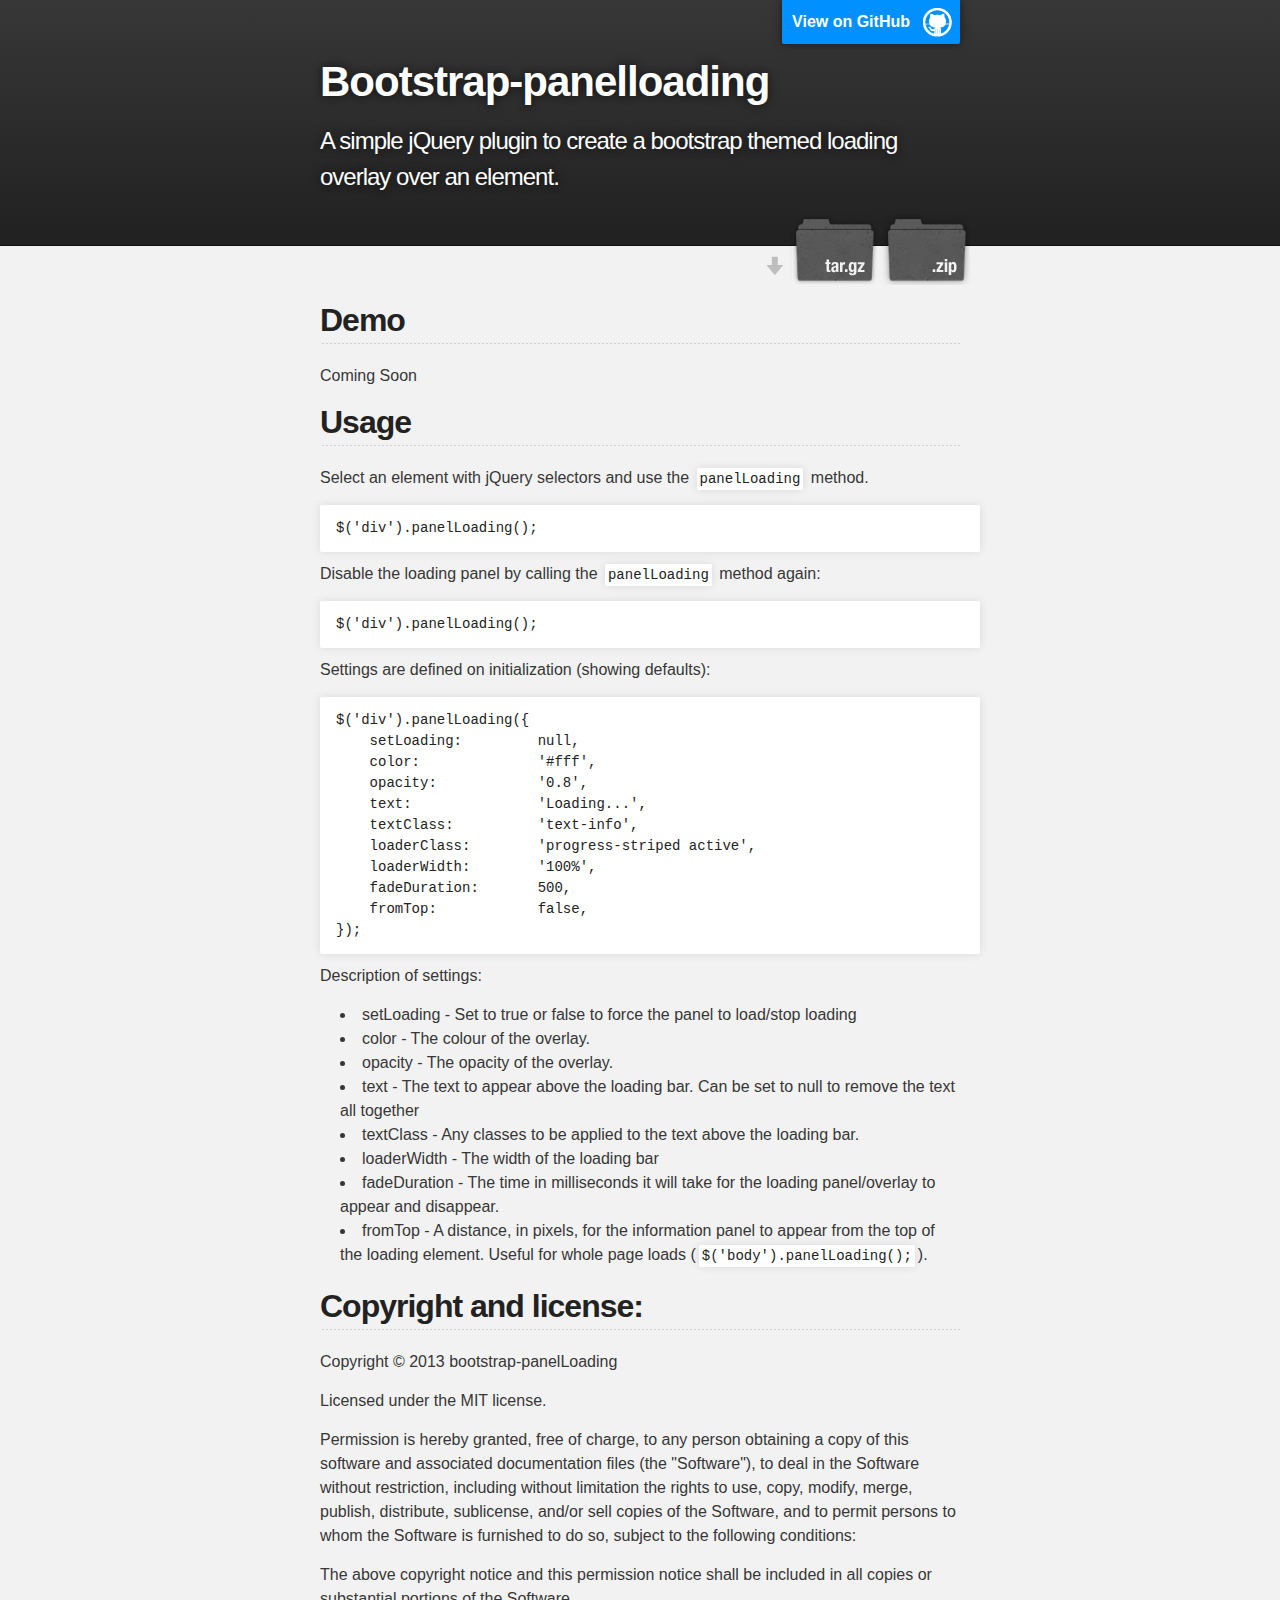
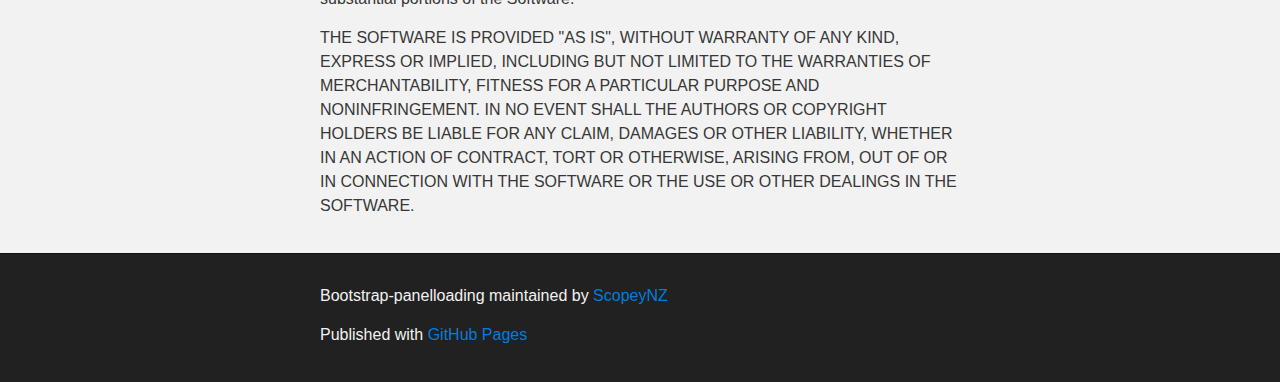
<file: index.html>
<!DOCTYPE html>
<html>

  <head>
    <meta charset='utf-8' />
    <meta http-equiv="X-UA-Compatible" content="chrome=1" />
    <meta name="description" content="Bootstrap-panelloading : A simple jQuery plugin to create a bootstrap themed loading modal over the top of a selected element." />

    <link rel="stylesheet" type="text/css" media="screen" href="stylesheets/stylesheet.css">
    <script src="https://google-code-prettify.googlecode.com/svn/loader/run_prettify.js"></script>
    <link rel="stylesheet" type="text/css" media="screen" href="stylesheets/prettyprint.css">

    <title>Bootstrap-panelloading</title>
  </head>

  <body>

    <!-- HEADER -->
    <div id="header_wrap" class="outer">
        <header class="inner">
          <a id="forkme_banner" href="https://github.com/ScopeyNZ/bootstrap-panelLoading">View on GitHub</a>

          <h1 id="project_title">Bootstrap-panelloading</h1>
          <h2 id="project_tagline">A simple jQuery plugin to create a bootstrap themed loading overlay over an element.</h2>

            <section id="downloads">
              <a class="zip_download_link" href="https://github.com/ScopeyNZ/bootstrap-panelLoading/zipball/master">Download this project as a .zip file</a>
              <a class="tar_download_link" href="https://github.com/ScopeyNZ/bootstrap-panelLoading/tarball/master">Download this project as a tar.gz file</a>
            </section>
        </header>
    </div>

    <!-- MAIN CONTENT -->
    <div id="main_content_wrap" class="outer">
      <section id="main_content" class="inner">
      
<h2>Demo</h2>

<!-- <a href="#">View the demo here</a> -->
Coming Soon

<h2>Usage</h2>

<p>Select an element with jQuery selectors and use the <code>panelLoading</code> method.</p>

<pre class="prettyprint"><code>$('div').panelLoading();</code></pre>

<p>Disable the loading panel by calling the <code>panelLoading</code> method again:</p>

<pre class="prettyprint"><code>$('div').panelLoading();</code></pre>

<p>Settings are defined on initialization (showing defaults):</p>

<pre class="prettyprint"><code>$('div').panelLoading({
    setLoading:         null,
    color:              '#fff',
    opacity:            '0.8',
    text:               'Loading...',
    textClass:          'text-info',
    loaderClass:        'progress-striped active',
    loaderWidth:        '100%',
    fadeDuration:       500,
    fromTop:            false,
});</code></pre>

<p>Description of settings:</p>

<ul>
<li>setLoading - Set to true or false to force the panel to load/stop loading</li>
<li>color - The colour of the overlay.</li>
<li>opacity - The opacity of the overlay.</li>
<li>text - The text to appear above the loading bar. Can be set to null to remove the text all together</li>
<li>textClass - Any classes to be applied to the text above the loading bar.</li>
<li>loaderWidth - The width of the loading bar</li>
<li>fadeDuration - The time in milliseconds it will take for the loading panel/overlay to appear and disappear.</li>
<li>fromTop - A distance, in pixels, for the information panel to appear from the top of the loading element. Useful for whole page loads (<code class="prettyprint">$('body').panelLoading();</code>).</li>
</ul>

<h2>Copyright and license:</h2>

<p>Copyright &copy; 2013 bootstrap-panelLoading</p>

<p>Licensed under the MIT license.</p>

<p>Permission is hereby granted, free of charge, to any person obtaining a copy of this software and associated documentation files (the "Software"), to deal in the Software without restriction, including without limitation the rights to use, copy, modify, merge, publish, distribute, sublicense, and/or sell copies of the Software, and to permit persons to whom the Software is furnished to do so, subject to the following conditions:</p>

<p>The above copyright notice and this permission notice shall be included in all copies or substantial portions of the Software.</p>

<p>THE SOFTWARE IS PROVIDED "AS IS", WITHOUT WARRANTY OF ANY KIND, EXPRESS OR IMPLIED, INCLUDING BUT NOT LIMITED TO THE WARRANTIES OF MERCHANTABILITY, FITNESS FOR A PARTICULAR PURPOSE AND NONINFRINGEMENT. IN NO EVENT SHALL THE AUTHORS OR COPYRIGHT HOLDERS BE LIABLE FOR ANY CLAIM, DAMAGES OR OTHER LIABILITY, WHETHER IN AN ACTION OF CONTRACT, TORT OR OTHERWISE, ARISING FROM, OUT OF OR IN CONNECTION WITH THE SOFTWARE OR THE USE OR OTHER DEALINGS IN THE SOFTWARE.</p>

</section>
    </div>

    <!-- FOOTER  -->
    <div id="footer_wrap" class="outer">
      <footer class="inner">
        <p class="copyright">Bootstrap-panelloading maintained by <a href="https://github.com/ScopeyNZ">ScopeyNZ</a></p>
        <p>Published with <a href="http://pages.github.com">GitHub Pages</a></p>
      </footer>
    </div>

    

  </body>
</html>
</file>
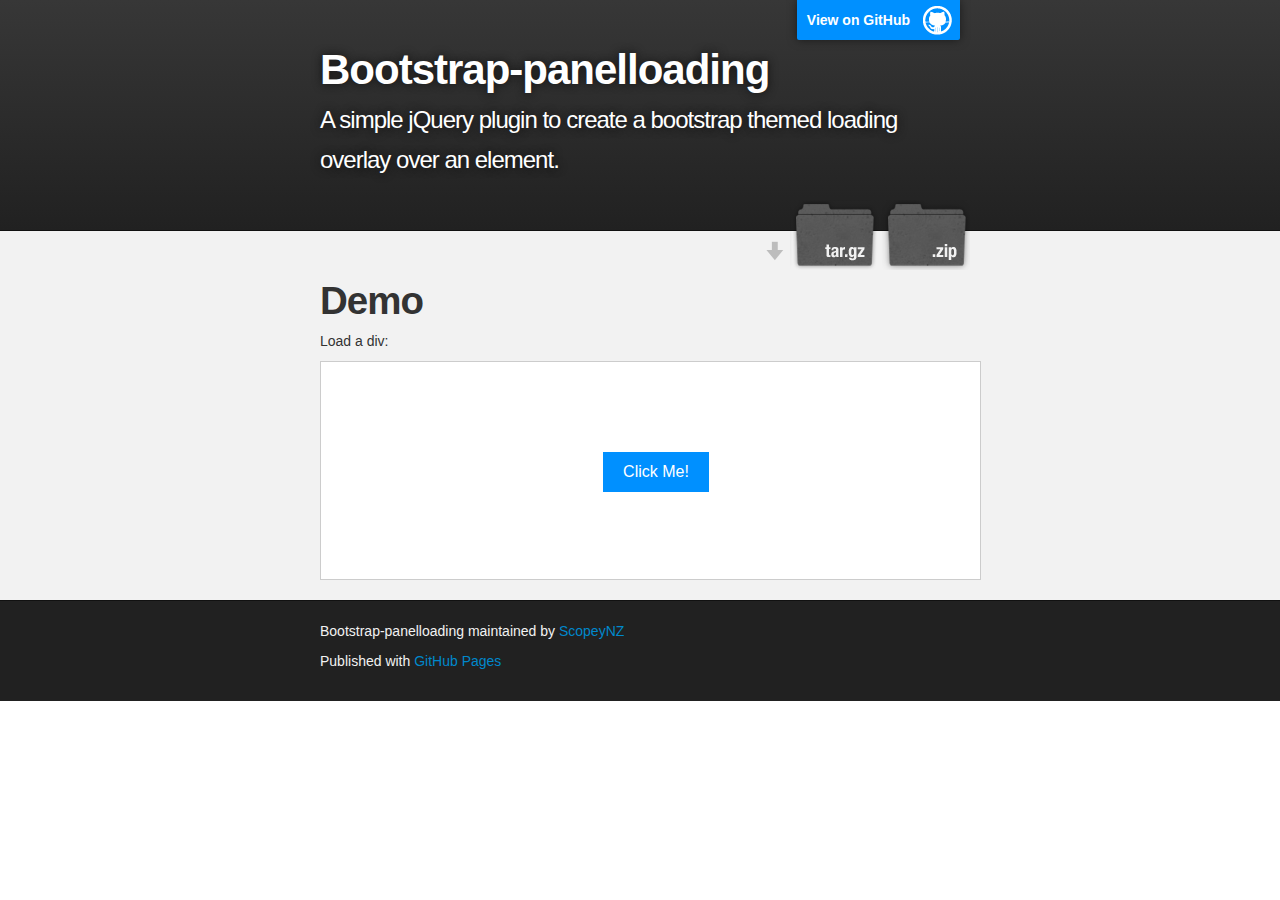
<file: demo.html>
<!DOCTYPE html>
<html>

  <head>
    <meta charset='utf-8' />
    <meta http-equiv="X-UA-Compatible" content="chrome=1" />
    <meta name="description" content="Bootstrap-panelloading : A simple jQuery plugin to create a bootstrap themed loading modal over the top of a selected element." />

    <link rel="stylesheet" type="text/css" media="screen" href="stylesheets/stylesheet.css">
    <link rel="stylesheet" type="text/css" media="screen" href="stylesheets/base.css">
    <script src="https://google-code-prettify.googlecode.com/svn/loader/run_prettify.js"></script>
    <link rel="stylesheet" type="text/css" media="screen" href="stylesheets/prettyprint.css">
    <link rel="stylesheet" type="text/css" media="screen" href="stylesheets/panelLoading.plugin.css">
    <link rel="stylesheet" type="text/css" media="screen" href="stylesheets/bootstrap.min.css">
    
    <script src="javascripts/jquery.min.js"></script>
    <script src="javascripts/panelLoading.plugin.js"></script>
    <script src="javascripts/demo.js"></script>

    <title>Bootstrap-panelloading</title>
  </head>

  <body>

    <!-- HEADER -->
    <div id="header_wrap" class="outer">
        <header class="inner">
          <a id="forkme_banner" href="https://github.com/ScopeyNZ/bootstrap-panelLoading">View on GitHub</a>

          <h1 id="project_title">Bootstrap-panelloading</h1>
          <h2 id="project_tagline">A simple jQuery plugin to create a bootstrap themed loading overlay over an element.</h2>

            <section id="downloads">
              <a class="zip_download_link" href="https://github.com/ScopeyNZ/bootstrap-panelLoading/zipball/master">Download this project as a .zip file</a>
              <a class="tar_download_link" href="https://github.com/ScopeyNZ/bootstrap-panelLoading/tarball/master">Download this project as a tar.gz file</a>
            </section>
        </header>
    </div>

    <!-- MAIN CONTENT -->
    <div id="main_content_wrap" class="outer">
      <section id="main_content" class="inner">
      
<h1>Demo</h1>

<p>Load a div:</p>
<div class="demo-pane"><button class="my-btn">Click Me!</button></div>




</section>
    </div>

    <!-- FOOTER  -->
    <div id="footer_wrap" class="outer">
      <footer class="inner">
        <p class="copyright">Bootstrap-panelloading maintained by <a href="https://github.com/ScopeyNZ">ScopeyNZ</a></p>
        <p>Published with <a href="http://pages.github.com">GitHub Pages</a></p>
      </footer>
    </div>

    

  </body>
</html>
</file>
<file: stylesheets/stylesheet.css>
/*******************************************************************************
Slate Theme for GitHub Pages
by Jason Costello, @jsncostello
*******************************************************************************/

@import url(pygment_trac.css);

/*******************************************************************************
MeyerWeb Reset
*******************************************************************************/

html, body, div, span, applet, object, iframe,
h1, h2, h3, h4, h5, h6, p, blockquote, pre,
a, abbr, acronym, address, big, cite, code,
del, dfn, em, img, ins, kbd, q, s, samp,
small, strike, strong, sub, sup, tt, var,
b, u, i, center,
dl, dt, dd, ol, ul, li,
fieldset, form, label, legend,
table, caption, tbody, tfoot, thead, tr, th, td,
article, aside, canvas, details, embed,
figure, figcaption, footer, header, hgroup,
menu, nav, output, ruby, section, summary,
time, mark, audio, video {
  margin: 0;
  padding: 0;
  border: 0;
  font: inherit;
  vertical-align: baseline;
}

/* HTML5 display-role reset for older browsers */
article, aside, details, figcaption, figure,
footer, header, hgroup, menu, nav, section {
  display: block;
}

ol, ul {
  list-style: none;
}

blockquote, q {
}

table {
  border-collapse: collapse;
  border-spacing: 0;
}

/*******************************************************************************
Theme Styles
*******************************************************************************/

body {
  box-sizing: border-box;
  color:#373737;
  background: #212121;
  font-size: 16px;
  font-family: 'Myriad Pro', Calibri, Helvetica, Arial, sans-serif;
  line-height: 1.5;
  -webkit-font-smoothing: antialiased;
}

h1, h2, h3, h4, h5, h6 {
  margin: 10px 0;
  font-weight: 700;
  color:#222222;
  font-family: 'Lucida Grande', 'Calibri', Helvetica, Arial, sans-serif;
  letter-spacing: -1px;
}

h1 {
  font-size: 36px;
  font-weight: 700;
}

h2 {
  padding-bottom: 10px;
  font-size: 32px;
  background: url('../images/bg_hr.png') repeat-x bottom;
}

h3 {
  font-size: 24px;
}

h4 {
  font-size: 21px;
}

h5 {
  font-size: 18px;
}

h6 {
  font-size: 16px;
}

p {
  margin: 10px 0 15px 0;
}

footer p {
  color: #f2f2f2;
}

a {
  text-decoration: none;
  color: #007edf;
  text-shadow: none;

  transition: color 0.5s ease;
  transition: text-shadow 0.5s ease;
  -webkit-transition: color 0.5s ease;
  -webkit-transition: text-shadow 0.5s ease;
  -moz-transition: color 0.5s ease;
  -moz-transition: text-shadow 0.5s ease;
  -o-transition: color 0.5s ease;
  -o-transition: text-shadow 0.5s ease;
  -ms-transition: color 0.5s ease;
  -ms-transition: text-shadow 0.5s ease;
}

#main_content a:hover {
  color: #0069ba;
  text-shadow: #0090ff 0px 0px 2px;
}

footer a:hover {
  color: #43adff;
  text-shadow: #0090ff 0px 0px 2px;
}

em {
  font-style: italic;
}

strong {
  font-weight: bold;
}

img {
  position: relative;
  margin: 0 auto;
  max-width: 739px;
  padding: 5px;
  margin: 10px 0 10px 0;
  border: 1px solid #ebebeb;

  box-shadow: 0 0 5px #ebebeb;
  -webkit-box-shadow: 0 0 5px #ebebeb;
  -moz-box-shadow: 0 0 5px #ebebeb;
  -o-box-shadow: 0 0 5px #ebebeb;
  -ms-box-shadow: 0 0 5px #ebebeb;
}

pre, code {
  color: #222;
  background-color: #fff;

  font-family: Monaco, "Bitstream Vera Sans Mono", "Lucida Console", Terminal, monospace;
  font-size: 14px;

  border-radius: 2px;
  -moz-border-radius: 2px;
  -webkit-border-radius: 2px;



}

pre {
  width: 100%;
  padding: 10px;
  box-shadow: 0 0 10px rgba(0,0,0,.1);
  overflow: auto;
}

code {
  padding: 3px;
  margin: 0 3px;
  box-shadow: 0 0 10px rgba(0,0,0,.1);
}

pre code {
  display: block;
  box-shadow: none;
}

blockquote {
  color: #666;
  margin-bottom: 20px;
  padding: 0 0 0 20px;
  border-left: 3px solid #bbb;
}

ul, ol, dl {
  margin-bottom: 15px
}

ul li {
  list-style: inside;
  padding-left: 20px;
}

ol li {
  list-style: decimal inside;
  padding-left: 20px;
}

dl dt {
  font-weight: bold;
}

dl dd {
  padding-left: 20px;
  font-style: italic;
}

dl p {
  padding-left: 20px;
  font-style: italic;
}

hr {
  height: 1px;
  margin-bottom: 5px;
  border: none;
  background: url('../images/bg_hr.png') repeat-x center;
}

table {
  border: 1px solid #373737;
  margin-bottom: 20px;
  text-align: left;
 }

th {
  font-family: 'Lucida Grande', 'Helvetica Neue', Helvetica, Arial, sans-serif;
  padding: 10px;
  background: #373737;
  color: #fff;
 }

td {
  padding: 10px;
  border: 1px solid #373737;
 }

form {
  background: #f2f2f2;
  padding: 20px;
}

img {
  width: 100%;
  max-width: 100%;
}

/*******************************************************************************
Full-Width Styles
*******************************************************************************/

.outer {
  width: 100%;
}

.inner {
  position: relative;
  max-width: 640px;
  padding: 20px 10px;
  margin: 0 auto;
}

#forkme_banner {
  display: block;
  position: absolute;
  top:0;
  right: 10px;
  z-index: 10;
  padding: 10px 50px 10px 10px;
  color: #fff;
  background: url('../images/blacktocat.png') #0090ff no-repeat 95% 50%;
  font-weight: 700;
  box-shadow: 0 0 10px rgba(0,0,0,.5);
  border-bottom-left-radius: 2px;
  border-bottom-right-radius: 2px;
}

#header_wrap {
  background: #212121;
  background: -moz-linear-gradient(top, #373737, #212121);
  background: -webkit-linear-gradient(top, #373737, #212121);
  background: -ms-linear-gradient(top, #373737, #212121);
  background: -o-linear-gradient(top, #373737, #212121);
  background: linear-gradient(top, #373737, #212121);
}

#header_wrap .inner {
  padding: 50px 10px 30px 10px;
}

#project_title {
  margin: 0;
  color: #fff;
  font-size: 42px;
  font-weight: 700;
  text-shadow: #111 0px 0px 10px;
}

#project_tagline {
  color: #fff;
  font-size: 24px;
  font-weight: 300;
  background: none;
  text-shadow: #111 0px 0px 10px;
}

#downloads {
  position: absolute;
  width: 210px;
  z-index: 10;
  bottom: -40px;
  right: 0;
  height: 70px;
  background: url('../images/icon_download.png') no-repeat 0% 90%;
}

.zip_download_link {
  display: block;
  float: right;
  width: 90px;
  height:70px;
  text-indent: -5000px;
  overflow: hidden;
  background: url(../images/sprite_download.png) no-repeat bottom left;
}

.tar_download_link {
  display: block;
  float: right;
  width: 90px;
  height:70px;
  text-indent: -5000px;
  overflow: hidden;
  background: url(../images/sprite_download.png) no-repeat bottom right;
  margin-left: 10px;
}

.zip_download_link:hover {
  background: url(../images/sprite_download.png) no-repeat top left;
}

.tar_download_link:hover {
  background: url(../images/sprite_download.png) no-repeat top right;
}

#main_content_wrap {
  background: #f2f2f2;
  border-top: 1px solid #111;
  border-bottom: 1px solid #111;
}

#main_content {
  padding-top: 40px;
}

#footer_wrap {
  background: #212121;
}



/*******************************************************************************
Small Device Styles
*******************************************************************************/

@media screen and (max-width: 480px) {
  body {
    font-size:14px;
  }

  #downloads {
    display: none;
  }

  .inner {
    min-width: 320px;
    max-width: 480px;
  }

  #project_title {
  font-size: 32px;
  }

  h1 {
    font-size: 28px;
  }

  h2 {
    font-size: 24px;
  }

  h3 {
    font-size: 21px;
  }

  h4 {
    font-size: 18px;
  }

  h5 {
    font-size: 14px;
  }

  h6 {
    font-size: 12px;
  }

  code, pre {
    min-width: 320px;
    max-width: 480px;
    font-size: 11px;
  }

}
</file>
<file: stylesheets/prettyprint.css>
pre.prettyprint{
	border: none;
	padding: 10px;
}
</file>
<file: stylesheets/base.css>
.my-btn{
	border: none; 
	background-color: #0090ff; 
	padding: 10px 20px; 
	color: #fff; 
	font-family: 'Lucida Grande', 'Calibri', Helvetica, Arial, sans-serif; 
	font-size: 16px;
	cursor: pointer;
}
.my-btn:hover{
	background-color: #33a6ff;
}
.my-btn:active{
	background-color: #0082e6;
}

div.demo-pane{
	height: 200px;
	width: 100%;
	border: 1px solid #ccc;
	background-color: #fff;
	text-align: center;
	padding: 10px 4px 7px 15px;
}
div.demo-pane .my-btn{
	margin: 80px auto 0 auto;
}
</file>
<file: stylesheets/panelLoading.plugin.css>
.panel-loading-overlay {
  position: absolute;
  top: 0;
  padding: 0;
  margin: 0;
  border: 0;
}
.panel-loading-container {
  position: relative;
}
.panel-loading-info-panel {
  width: 200px;
  padding: 5px;
  position: absolute;
  left: 50%;
  top: 50%;
  margin-left: -110px;
  background: none;
}
.panel-loading-info-panel > span {
  display: inline-block;
  text-align: center;
  width: 200px;
  padding-bottom: 5px;
}
</file>
